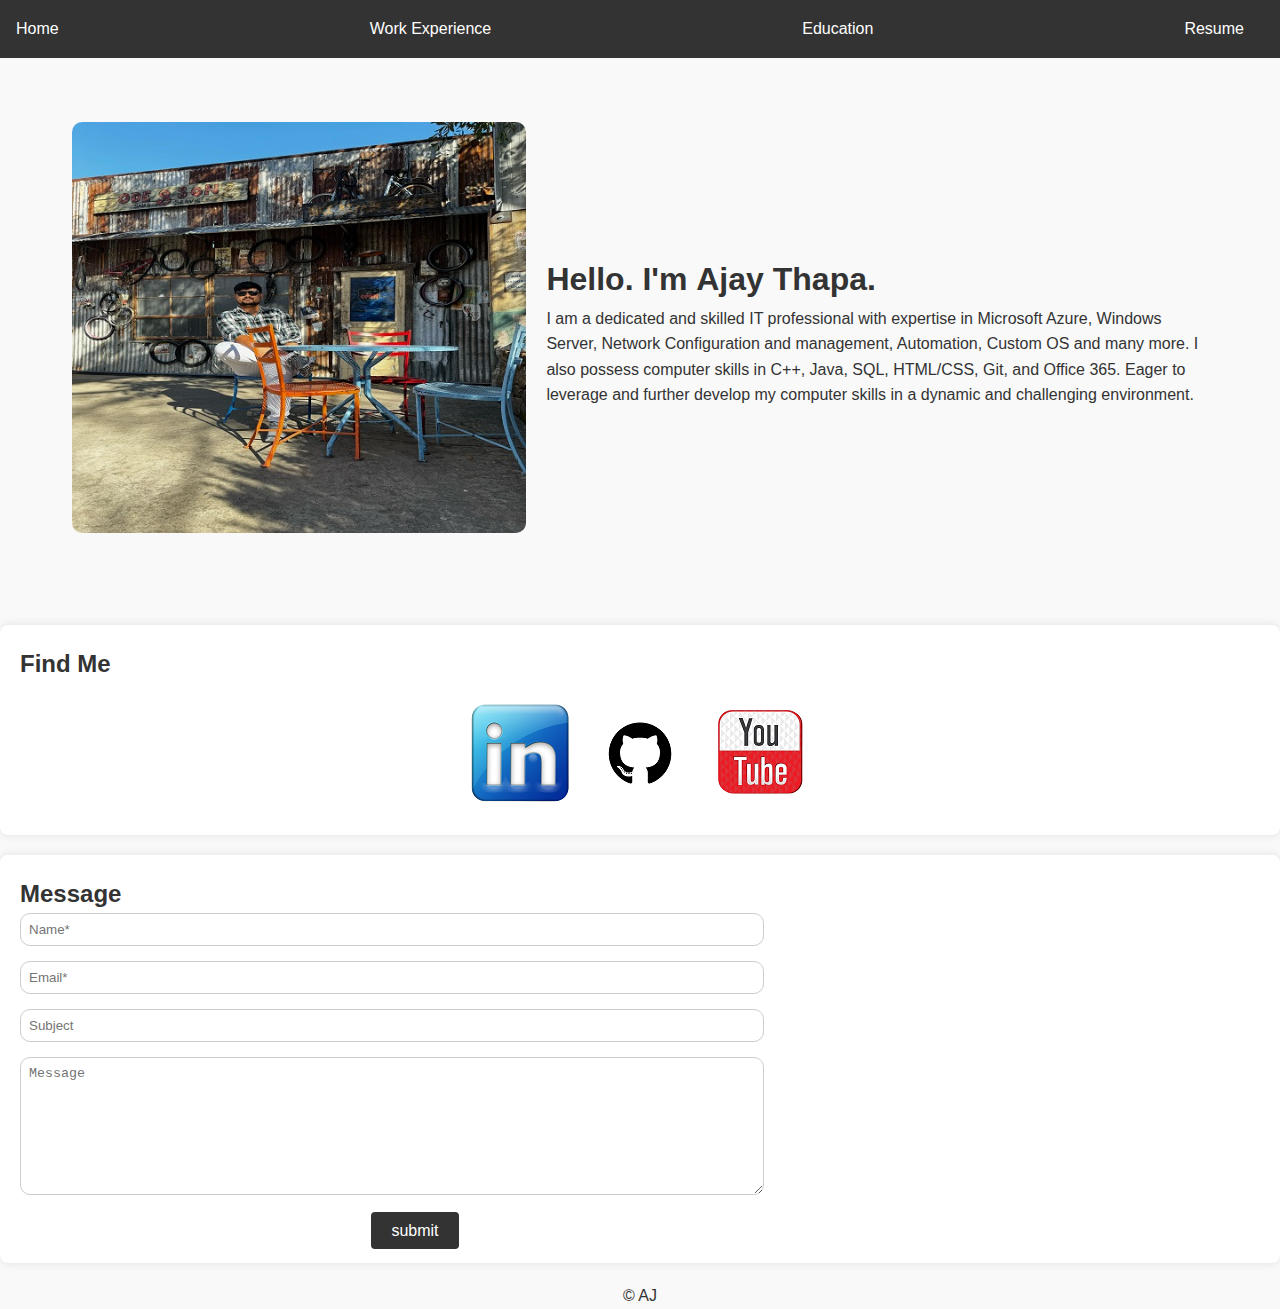
<file: index.html>
<!DOCTYPE HTML>
<html>
	<head>
		<title>Ajay Thapa</title>
		<meta charset="utf-8" />
		<meta name="viewport" content="width=device-width, initial-scale=1, user-scalable=no" />
		<link rel="stylesheet" href="main.css" />
		<link rel="icon" type="image/x-icon" href="images/logo.jpg">
	</head>
	<body class="is-preload">

		<!-- Nav -->
			<nav id="nav">
				<ul class="container">
					<li><a href="index.html">Home</a></li>
					<li><a href="Work.html">Work Experience</a></li>
					<li><a href="education.html">Education</a></li>
					<li><a href="Download/Thapaa.pdf" download="Thapaa.pdf" >Resume</a></li>
				</ul>
			</nav>

		<!-- Home -->
			<article id="top" class="wrapper style1">
				<div class="container">
					<div class="row">
						<div class="col-4 col-5-large col-12-medium">
							<span class="image fit"><img src="images/image0.jpg" alt="" /></span>
						</div>
						<div class="col-8 col-7-large col-12-medium">
							<header>
								<h1>Hello. I'm <strong>Ajay Thapa</strong>. </h1>
							</header>
							<p>I am a dedicated and skilled IT professional with expertise in Microsoft Azure, Windows Server, Network Configuration and management, Automation, Custom OS and many more. I also possess computer skills in C++, Java, SQL, HTML/CSS, Git, and Office 365. Eager to leverage and further develop my computer skills in a dynamic and challenging environment.</p>
						</div>
					</div>
				</div>
			</article>

		<!--contact start -->
		<section id="contact" class="contact">
			<div class="section-heading text-center">
				<h2>Find Me</h2>
			</div>
			<div class="container">
				<div class="contact-content">
					<div class="row">
						<div class="col-md-offset-1 col-md-5 col-sm-6">
							<div class="single-contact-box">
								<div class="contact-form">									
								<ul class="social">
								<li><a href="https://www.linkedin.com/in/thapajay" class="icon brands fa-linkedin-in"><span class="label"><img src="images/linkedin.png" alt="" /></span></a></li>
								<li><a href="https://github.com/serveaj" class="icon brands fa-github"><span class="label"><img src="images/github.png" alt="" /></span></a></li>
								<li><a href="https://www.youtube.com/@ajaythapa2009" class="icon brands fa-youtube"><span><img src="images/youtube.png" alt="" /></span></a></li>								
								</ul>									
								</div>
							</div>
						</div>
					</div>
				</div>
			</div>
		</section>
		<!--contact end -->
		
		<section id="form" class="form">
			<div class="section-heading text-center">
				<h2>Message</h2>
			</div>
			<div class="container">
				<div class="forms">
					<div class="row">
						<div class="col-md-offset-1 col-md-5 col-sm-6">
							<div class="single-contact-box">
								<div class="contact-form">
									<form>
										<div class="row">
											<div class="col-sm-6 col-xs-12">
												<div class="form-group">
												  <input type="text" class="form-control" id="name" placeholder="Name*" name="name">
												</div>
											</div>
											<div class="col-sm-6 col-xs-12">
												<div class="form-group">
													<input type="email" class="form-control" id="email" placeholder="Email*" name="email">
												</div>
											</div>
										</div>
										<div class="row">
											<div class="col-sm-12">
												<div class="form-group">
													<input type="text" class="form-control" id="subject" placeholder="Subject" name="subject">
												</div>
											</div>
										</div>
										<div class="row">
											<div class="col-sm-12">
												<div class="form-group">
													<textarea class="form-control" rows="8" id="comment" placeholder="Message" ></textarea>
												</div>
											</div>
										</div>
										<div class="row">
											<div class="col-sm-12">
												<div class="single-contact-btn">
													<a class="contact-btn submit-btn" href="#" role="button">submit</a>
												</div>
											</div>
										</div>
									</form>
			</section>
									
					<footer>
						<ul id="copyright">
							<li>&copy; AJ</li>
						</ul>
					</footer>
				</div>		
	</body>
</html>
</file>
<file: main.css>
/* Global Styles */

* {
  box-sizing: border-box;
  margin: 0;
  padding: 0;
}

body {
  font-family: Arial, sans-serif;
  line-height: 1.6;
  color: #333;
  background-color: #f9f9f9;
}

/* Nav Styles */

#nav {
  background-color: #333;
  padding: 1em;
  text-align: center;
}

#nav ul {
  list-style: none;
  margin: 0;
  padding: 0;
  display: flex;
  justify-content: space-between;
}

#nav li {
  margin-right: 20px;
}

#nav a {
  color: #fff;
  text-decoration: none;
}

#nav a:hover {
  color: #82d2a4;
}

/* Home Styles */

.wrapper.style1 {
  padding: 2em;
}

.wrapper.style1 .container {
  max-width: 1200px;
  margin: 0 auto;
  padding: 2em;
}

.wrapper.style1 .row {
  display: flex;
  flex-wrap: wrap;
  justify-content: space-between;
}

.wrapper.style1 .col-4 {
  width: 40%;
  margin-right: 20px;
}

.wrapper.style1 .col-8 {
  width: 60%;
}

.wrapper.style1 img {
  width: 100%;
  height: auto;
  border-radius: 10px;
}

.wrapper.style1 .row {
  display: flex;
  align-items: center;
}

.wrapper.style1 .col-4 {
  flex: 0 0 40%;
}

.wrapper.style1 .col-8 {
  flex: 1;
}

/* Contact Styles */

.contact {
    margin: 20px 0;
    padding: 20px;
    background: #fff;
    border-radius: 8px;
    box-shadow: 0 0 10px rgba(0, 0, 0, 0.1);
}

.contact .section-heading {
    margin-bottom: 20px;
}

.social {
    list-style: none;
    display: flex;
    justify-content: center;
}

.social li {
    margin: 0 10px;
}

.social a {
    color: #333;
    text-decoration: none;
    font-size: 24px;
}

.social a:hover {
    color: #ffcc00;
}

.form {
    margin: 20px 0;
    padding: 20px;
    background: #fff;
    border-radius: 8px;
    box-shadow: 0 0 10px rgba(0, 0, 0, 0.1);
}

.form .form-group {
    margin-bottom: 15px;
}

.form .form-control {
    width: 60%;
    padding: 8px;
    border: 1px solid #ccc;
    border-radius: 10px;
}

.single-contact-btn {
    text-align: center;
}

.submit-btn {
    margin-left: -450px;
}

.contact-btn {
    background: #333;
    color: #fff;
    padding: 10px 20px;
    border: none;
    border-radius: 4px;
    text-decoration: none;
    transition: background 0.3s;
}

.contact-btn:hover {
    background: #337134;
}

footer {
    text-align: center;
    margin-top: 20px;
}

#copyright {
    list-style: none;
    padding: 0;
}
</file>
